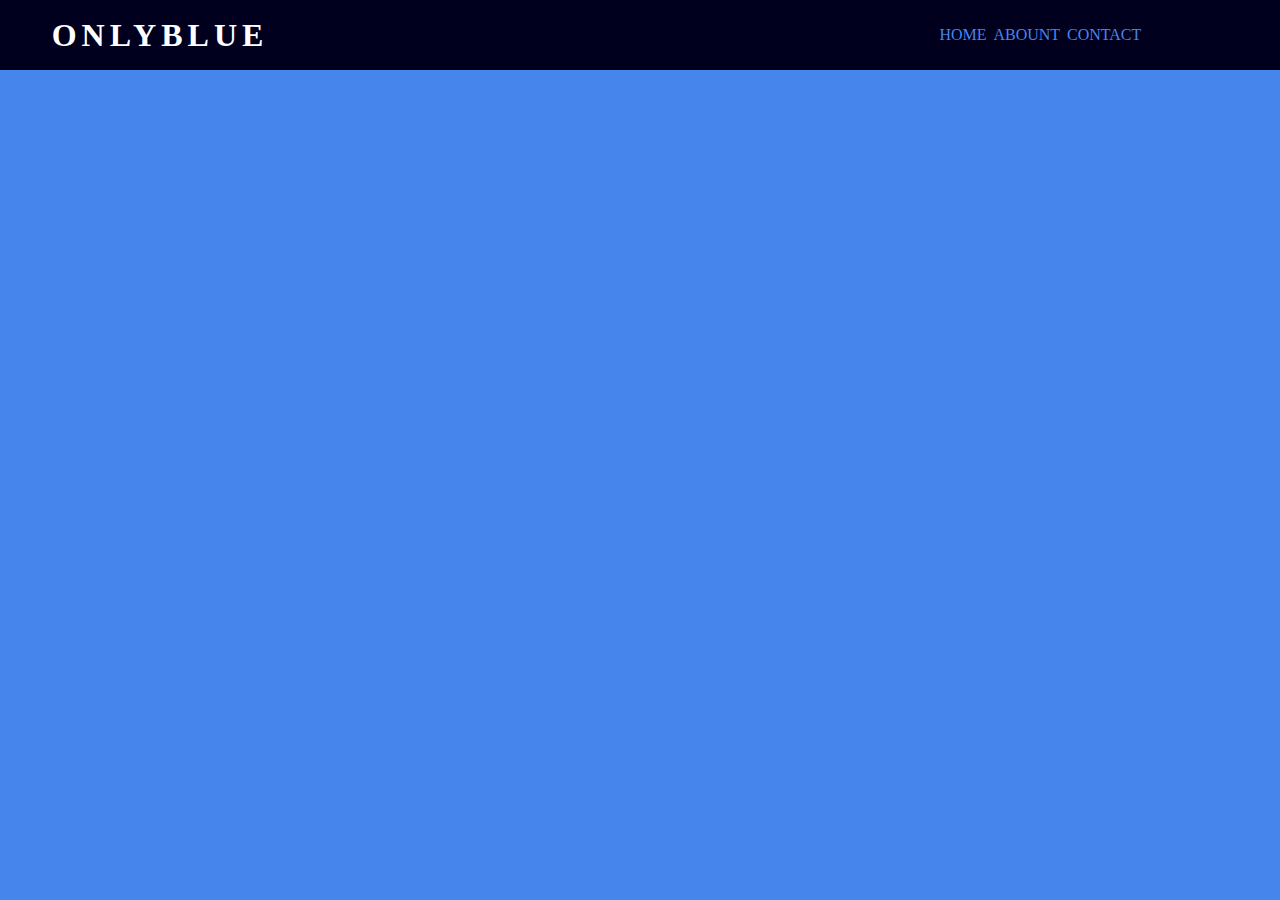
<file: html/index.html>
<!DOCTYPE html>
<html lang="es">
<head>
    <meta charset="UTF-8">
    <meta http-equiv="X-UA-Compatible" content="IE=edge">
    <meta name="viewport" content="width=device-width, initial-scale=1.0">
    <title>Only blue</title>
    <link rel="stylesheet" href="../css/index.css">
</head>
<body>
    <div class="container">
        <header class="header">
            <span class="boxlogo"><h1 lang="en" class="titulologo">ONLYBLUE</h1></span>
            <nav class="navigation-header">
                <ul>
                    <li><a href="#">HOME</a></li>
                    <li><a href="#">ABOUNT</a></li>
                    <li><a href="#">CONTACT</a></li>
                </ul>
            </nav>
        </header>
        <main class="main">
            <div class="poster">
                    
                    <span class="boxdescription">
                     <h1 class="titulo">Piedra, papel o tijera</h1>
                     <h2 class="parrafo">Juego clásico. Compite con tus amigos o con el robot.</h2>
                     <button class="playNow">Play now</button>

                    </span>
            </div>

        </main>

    </div>
<script src="/js/index.js"></script>
</body>
</html>
</file>
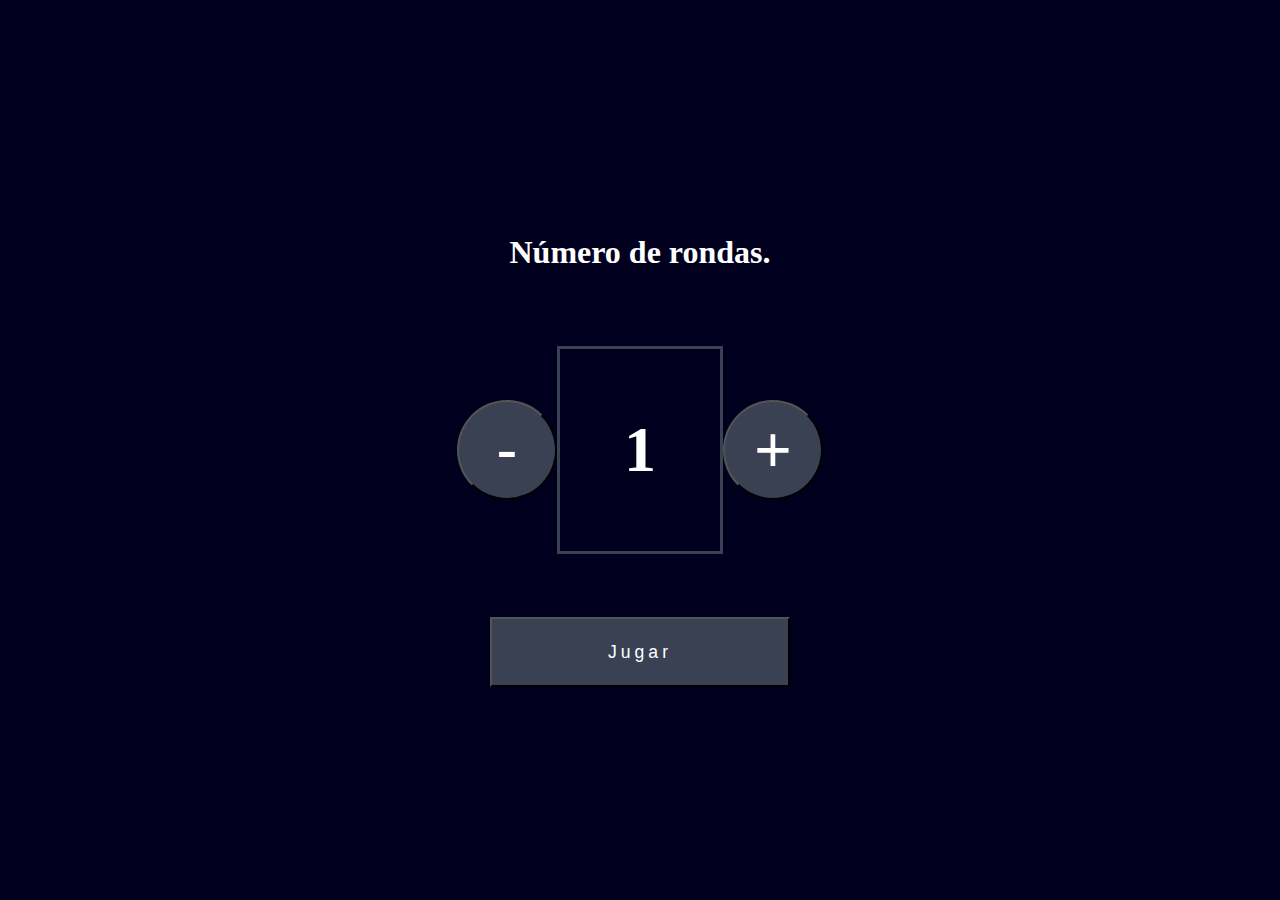
<file: html/piedrapapelotijera.html>
<!DOCTYPE html>
<html lang="es">
<head>
    <meta charset="UTF-8">
    <meta http-equiv="X-UA-Compatible" content="IE=edge">
    <meta name="viewport" content="width=device-width, initial-scale=1.0">
    <title>Piedra, paoel o tijera</title>
    <link rel="stylesheet" href="../css/piedrapapelotijera.css">
    <link href="https://unpkg.com/aos@2.3.1/dist/aos.css" rel="stylesheet">
</head>
<body>
    <div class="container">
        <div class="boxprincipal">
        <div class="boxDetalles">
            <div class="boxTime"><span class="time" id="time"><h2 id="numeroTime">10</h2></span></div>
            <div class="boxPuntuacion">
                <span class="boxPeople">
                    <img src="../imagenes/logo/robot.png" alt="" class="imagenPeople">
                    <h3 class="puntuacion" id="puntuacionRobot">0</h3>
                </span>
                <span class="boxPeople">
                    
                    <h3 class="puntuacion" id="puntuacionPeople">0</h3>
                    <img src="../imagenes/logo/persona.png" alt="" class="imagenPeople">
                </span>
            </div>
        </div>
            <div class="boxSubtitulo"><h1 class="subtitulo" id="subtitulo">Elige una tarjeta</h1></div>
            <div class="boxEleccion">
                <span class="boxEleccionObjeto" id="tijera" data-aos="flip-left" data-aos-duration="100"><img src="../imagenes/logo/tijeras.png" alt="" class="imagenObjeto"></span>
                <span class="boxEleccionObjeto" id="papel"><img src="../imagenes/logo/hoja-de-papel.png" alt="" class="imagenObjeto"></span>
                <span class="boxEleccionObjeto" id="piedra"><img src="../imagenes/logo/piedra.png" alt="" class="imagenObjeto"></span>
            </div>
        </div>

        <div class="boxAleatorio">
            <img src="../imagenes/logo/robot.png" alt="" class="imagenObjetoAleatorio">
            <span class="boxObjetoAleatorio"><img src="../imagenes/logo/tijeras.png" alt="" id="imagenAleatoriaRobot" class="imagenAleatorio"></span>
            <span class="boxObjetoAleatorio" id="boxObjetoAleatorioPeople"><img src="../imagenes/logo/hoja-de-papel.png" alt="" id="imagenAleatoriaPersona" class="imagenAleatorio"></span>
            <img src="../imagenes/logo/persona.png" alt="" class="imagenObjetoAleatorio">
        
            <button class="continuar">continuar</button>Ñ
        </div>
        <div class="panel">
            
            <button class="btnPanel" id="btnPanelMododejuego">Modo de juego</button>
            
            <span class="boxRondas">
                <h1 class="tituloRondas">Número de rondas.</h1>
                <span class="boxPanelRondas">
                <button class="btnRondas" id="btnRondasMenos">-</button>
                <h2 class="textRondas" id="textRondas">1</h2>
                <button class="btnRondas" id="btnRondasMas">+</button>
                </span>
                <button class="btnPanel" id="btnPanelJugar">Jugar</button>
            </span>
        </div>    
    </div>
<script src="../js/piedrapapelotijera.js"></script>
<script src="https://unpkg.com/aos@2.3.1/dist/aos.js"></script>
<script>
      AOS.init();
    </script>
    </body>
</html>
</file>
<file: css/index.css>
body {
    background-color: #4685ec;
}
.container {
    width: 100%;
    display: flex;
    justify-content: center;
}
.header {
    width: 100%;
    height: 70px;
    background-color: rgb(0, 0, 30);
    display: flex;
    align-items: center;
    justify-content: space-between;
    position: fixed;
    top: 0;
    left: 0;
}
.boxlogo {
    width: 25%;
    height: 100%;
    display: flex;
    align-items: center;
    justify-content: center;
}
.titulologo {
    color: white;
    letter-spacing: 5px;
}
.navigation-header {
    width: 30%;
}
.navigation-header ul{
    display: flex;
}
.navigation-header ul li{
    list-style: none;
    margin: 0% 1%;
}
.navigation-header ul li a {
    text-decoration: none;
    color: #4685ec  ;
}
.main { 
    width: 100%;
    margin-top: 4rem;
    display: flex;
    justify-content: center;
}
.poster {
    width: 100%;
    height: 500px;
    background-color: rgb(0, 0, 30));
    background-repeat: no-repeat;
    background-position: center;
    background-size: 100%;
    border-radius: 5%;
    display: flex;
    align-items: center;
    justify-content: center;
    transition: ease-in 1s;
    position: relative;
    overflow: hidden
    ;
}
.poster:hover .boxdescription {
    margin-top: 15%;
}
.boxdescription {
    width: 40%;
    height: 60%;
    background-image: linear-gradient(#4685ec, rgb(0, 0, 30));
    display: flex;
    align-items: center;
    justify-content: center;
    flex-direction: column;
    border-radius: 5%;
    margin-top: 100%;
    transition:  ease-in 0.6s;
    position: absolute;
}    
.titulo {
    color: rgb(0, 0, 30);
    font-size: 2rem;
    text-align: center;
    letter-spacing: 5px;
}
.parrafo {
    color: white;
    font-size: 1.5rem;
    text-align: center;
}
.playNow {
    width: 200px;
    height: 50px;
    background-color: salmon;
    border: 0;
    color: rgb(0, 0, 30);
    font-size: 2rem;
    transition: ease-in 0.6s;
}
.playNow:hover {
    width: 180px;
}
</file>
<file: css/piedrapapelotijera.css>
body {
    display: flex;
    justify-content: center;
    align-items: center;
    background-color: rgb(0, 0, 30);
    overflow: hidden;
}
.container {
    width: 100%;
    height: 90vh;
    display: flex;
    align-items: center;
    justify-content: center;
    flex-direction: column;
    position: relative;
    overflow: hidden;
}
.boxprincipal {
    width: 100%;
    height: 100%;
    display: flex;
    align-items: center;
    justify-content: center;
    flex-direction: column;
    position: absolute;
    top: 0;
    left: 0;
    transition:  ease-in 1.5s;
    overflow: hidden;
    background-color: rgb(0, 0, 30);
}
.boxDetalles {
    width: 100%;
    height: 150px;
    display: flex;
    justify-content: space-between;
    align-items: center;
    transition: ease-in 1s;
}
.boxTime {
    width: 50%;
    height: 100%;
    display: flex;
    justify-content: center;
    align-items: center;
}
.time {
    width: 150px;
    height: 150px;
    background-color: #3a4153;
    border-radius: 50%;
    transition: ease-in 0.4s;
    display: flex;
    align-items: center;
    justify-content: center;
}
#numeroTime {
    color: white;
    letter-spacing: 4px;
    font-size: 50px;
}
.boxPuntuacion {
    width: 50%;
    height: 100%;
    display: flex;
}
.boxPeople {
    width: 50%;
    height: 100%;
    display: flex;
    justify-content: space-around;
    align-items: center;
}
.puntuacion {
    font-size: 4rem;
    color: white;
}
.imagenPeople {
    height: 70%;
}
.boxSubtitulo {
    width: 100%;
    height: 80px;
}
.boxSubtitulo .subtitulo {
    color: black;
    text-align: center;
    letter-spacing: 5px;
}
.boxEleccion {
    width: 100%;
    height: 80%;
    display: flex;
    align-items: center;
    justify-content: space-around;
    transition:  ease-in 1s;
    z-index: 2;
}
.boxEleccionObjeto {
    width: 30%;
    height: 80%;
    display: flex;
    align-items: center;
    justify-content: center;
    border:  5px solid #3a4153;
    border-radius: 15%;
    transition: ease-in 0.4s;
}
.boxEleccionObjeto:hover {
    transform: translatey(-20px);
}
.imagenObjeto {
    width: 80%;
    height: 70%;
}
.boxAleatorio {
    width: 100%;
    height: 100%;
    display: flex;
    align-items: center;
    justify-content: space-around;
}
.imagenObjetoAleatorio {
    width: 150px;
    border-radius: 15%;
}
.boxObjetoAleatorio {
    width: 300px;
    height: 400px;
    display: flex;
    align-items: center;
    justify-content: center;
    border: 5px solid #3a4153;
    transition: ease-in 0.4s;
}
 .imagenAleatorio {
    width: 60%;
 }
 .continuar {
    width: 200px;
    height: 80px;
    background-color: rgb(0, 0, 30);
    border-radius: 20%;
    font-size: 1.2rem;
    color: white;
    letter-spacing: 4px;
    transition: ease 1s;
    transform: translatey(1000px);
    display: none;
}
.continuar:hover {
    width: 180px;
    font-size: 1rem;
}
    
.panel {
    width: 100%;
    height: 100%;
    display: flex;
    align-items: center;
    justify-content: center;
    flex-direction: column;
    position: fixed;
    top: 0;
    bottom: 0;
    background-color: rgb(0, 0, 30);
    transition: ease-in 0.8s;
    z-index: 5;
}
.btnPanel{
    width: 300px;
    height: 70px;
    background-color: #3a4153;
    color: white;
    transition: ease-in-out 0.5s;
    font-size: 1.1rem;
    letter-spacing: 4px;
    margin-top: 10px;
    display: none;
}
.btnPanel:hover{
    width: 270px;
    border-radius: 15%;
}
#btnPanelJugar {
    display: block;
}
#btnPanelOk {
    display: none;
}
.boxRondas {
width: 100%;height: 100%;
    display: flex;
    align-items: center;
    justify-content: center;
    flex-direction: column;
}
.boxPanelRondas {
    width: 100%;
    display: flex;
    align-items: center;
    justify-content: center;

}
.btnRondas {
    width: 100px;
    height: 100px;
    border-radius: 50%;
    background-color: #3a4153;
    color: white;
    font-size: 4rem;
    transition: ease-in-out 0.4s;
}
.btnRondas:hover {

    width: 80px;
    height: 80px;
}
.textRondas {
    font-size: 4rem;
    padding: 5%;
    transition: ease-in 0.8s;
    color: white;
    border: 3px solid #3a4153;
}
.tituloRondas {
    color: white;
}














@media only screen and (max-width: 700px){
    body {
        display: flex;
        justify-content: center;
        align-items: center;
        background-color: rgb(0, 0, 30);
        overflow: hidden;
    }
    .container {
        width: 100%;
        height: 90vh;
        display: flex;
        align-items: center;
        justify-content: center;
        flex-direction: column;
        position: relative;
        overflow: hidden;
    }
    .boxprincipal {
        width: 100%;
        height: 100%;
        display: flex;
        align-items: center;
        justify-content: center;
        flex-direction: column;
        position: absolute;
        top: 0;
        left: 0;
        transition:  ease-in 1.5s;
        overflow: hidden;
        background-color: rgb(0, 0, 30);
    }
    .boxDetalles {
        width: 100%;
        height: 200px;
        display: flex;
        justify-content: space-between;
        align-items: center;
        flex-direction: column;
        transition: ease-in 1s;
    }
    .boxTime {
        width: 100%;
        height: 30%;
        border-radius: 0%;
    }
    .time {
        width: 20%;
        height: 100%;
        background-color: #3a4153;
        transition: ease-in 0.4s;
        border-radius: 10%;
    }
    #numeroTime {
        color: white;
        letter-spacing: 4px;
        font-size: 50px;
    }
    .boxPuntuacion {
        width: 100%;
        height: 50%;
        display: flex;
    }
    .boxPeople {
        width: 50%;
        height: 100%;
        display: flex;
        justify-content: space-around;
        align-items: center;
    }
    .puntuacion {
        font-size: 3rem;
        color: white;
    }
    .imagenPeople {
        height: 70%;
    }
    .boxSubtitulo {
        width: 100%;
        height: 50px;
        display: flex;
        align-items: center;
        justify-content: center;
    }
    .boxSubtitulo .subtitulo {
        color: white;
        text-align: center;
        letter-spacing: 5px;
        font-size: 1.3rem;
    }
    .boxEleccion {
        width: 100%;
        height: 80%;
        display: flex;
        align-items: center;
        justify-content: space-around;
        transition:  ease-in 1s;
        
    }
    .boxEleccionObjeto {
        width: 30%;
        height: 80%;
        display: flex;
        align-items: center;
        justify-content: center;
        border:  5px solid #3a4153;
        border-radius: 15%;
        transition: ease-in 0.4s;
    }
    .boxEleccionObjeto:hover {
        transform: translatey(-20px);
    }
    .imagenObjeto {
        width: 80%;
        height: 70%;
    }
    .boxAleatorio {
        width: 100%;
        height: 100%;
        display: flex;
        align-items: center;
        justify-content: space-around;
        flex-direction: column;
    }
    .imagenObjetoAleatorio {
        width: 150px;
        border-radius: 15%;
    }
    .boxObjetoAleatorio {
        width: 300px;
        height: 400px;
        display: flex;
        align-items: center;
        justify-content: center;
        border: 5px solid #3a4153;
        transition: ease-in 0.4s;
    }
     .imagenAleatorio {
        width: 60%;
     }
     .continuar {
        width: 200px;
        height: 80px;
        background-color: rgb(0, 0, 30);
        border-radius: 20%;
        font-size: 1.2rem;
        color: white;
        letter-spacing: 4px;
        transition: ease 1s;
        transform: translatey(1000px);
        display: none;
    }
    .continuar:hover {
        width: 180px;
        font-size: 1rem;
    }
        
    .panel {
        width: 100%;
        height: 100%;
        display: flex;
        align-items: center;
        justify-content: center;
        flex-direction: column;
        position: fixed;
        top: 0;
        bottom: 0;
        background-color: rgb(0, 0, 30);
        transition: ease-in 0.8s;
        z-index: 5;
    }
    .btnPanel{
        width: 200px;
        height: 50px;
        background-color: #3a4153;
        color: white;
        transition: ease-in-out 0.5s;
        font-size: 1.1rem;
        letter-spacing: 4px;
        margin-top: 10px;
        display: none;
    }
    .btnPanel:hover{
        width: 170px;
        border-radius: 15%;
    }
    #btnPanelJugar {
        display: block;
    }
    .boxRondas {
    width: 100%;height: 100%;
        display: flex;
        align-items: center;
        justify-content: center;
        flex-direction: column;
    }
    .boxPanelRondas {
        width: 100%;
        display: flex;
        align-items: center;
        justify-content: center;
    
    }
    .btnRondas {
        width: 70px;
        height: 70px;
        border-radius: 50%;
        background-color: #3a4153;
        color: white;
        font-size: 3rem;
        transition: ease-in-out 0.4s;
    }
    .btnRondas:hover {
        width: 50px;
        height: 50px;
    }
    .textRondas {
        font-size: 3rem;
        padding: 5%;
        transition: ease-in 0.8s;
        color: white;
        border: 3px solid #3a4153;
        text-align: center;
    }
    .tituloRondas {
        color: white;
        text-align: center;
        font-size: 1.6rem;
    }
}
</file>
